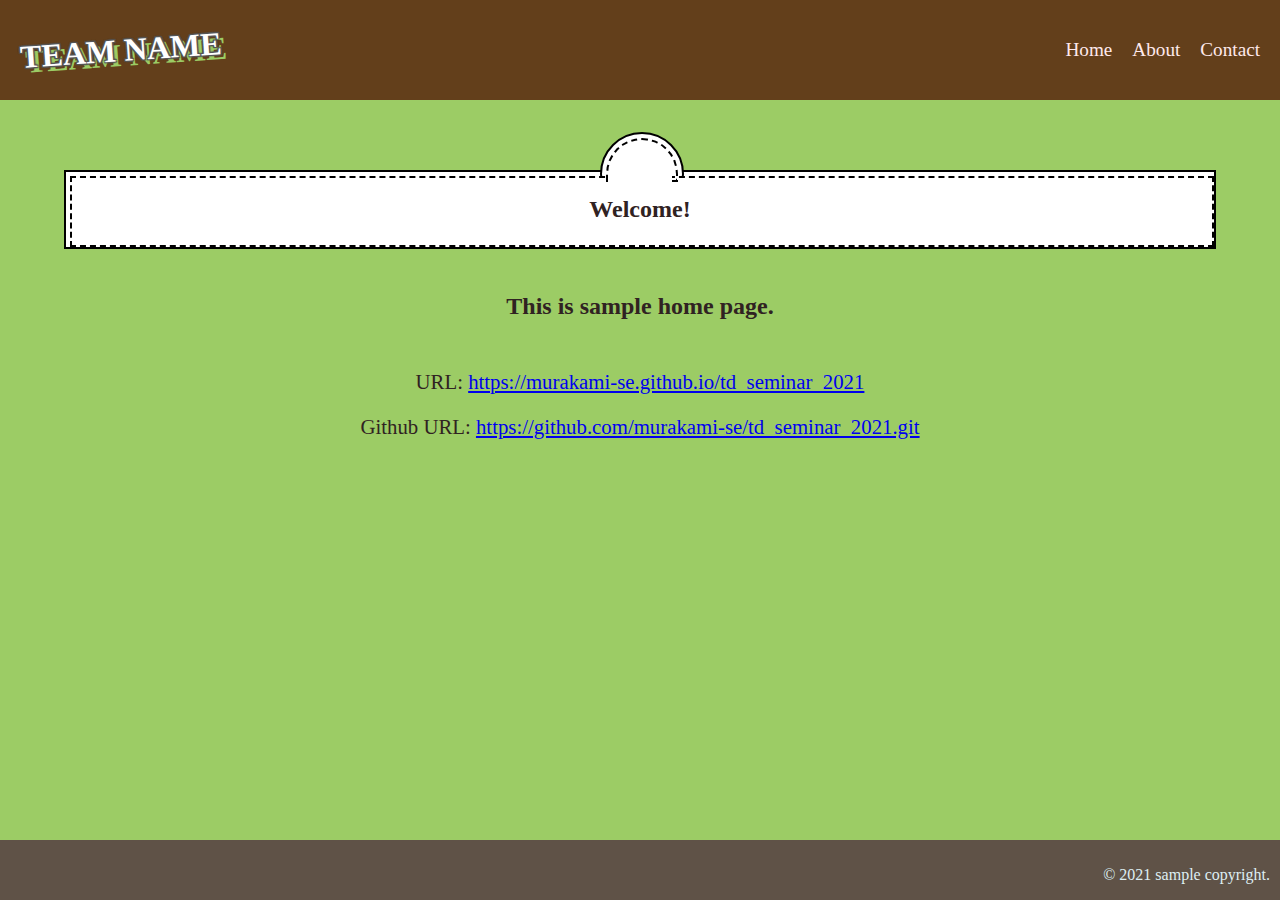
<file: index.html>
<!DOCTYPE html>
<html lang="jp">
    <head>
        <meta charset="UTF-8" />
        <meta name="viewport" content="width=device-width, initial-scale=1.0" />
        <title>Sample Site</title>
        <link
            rel="stylesheet"
            href="https://use.fontawesome.com/releases/v5.1.0/css/all.css"
            integrity="sha384-lKuwvrZot6UHsBSfcMvOkWwlCMgc0TaWr+30HWe3a4ltaBwTZhyTEggF5tJv8tbt"
            crossorigin="anonymous"
        />
        <link rel="stylesheet" href="css/style.css" />
    </head>
    <body id="top-page">
        <header class="site-header">
            <h1 class="site-logo">TEAM NAME</h1>
            <nav class="site-nav">
                <ul>
                    <li><a href="index.html">Home</a></li>
                    <li><a href="about.html">About</a></li>
                    <li><a href="contact.html">Contact</a></li>
                </ul>
            </nav>
        </header>
        <main class="contents">
            <div class="contents__header">
                <h2><i class="fas fa-home"></i><span>Welcome!</span></h2>
            </div>
            <div class="contents__main">
                <div class="contents__main__wraper">
                    <div class="description">
                        <p>This is sample home page.</p>
                    </div>
                    <div class="information">
                        <p>URL: <a href="https://murakami-se.github.io/td_seminar_2021/index.html">https://murakami-se.github.io/td_seminar_2021</a></p>
                        <p>Github URL: <a href="https://github.com/murakami-se/td_seminar_2021.git">https://github.com/murakami-se/td_seminar_2021.git</a></p>    
                    </div>
                </div>
            </div>
        </main>
        <footer class="site-footer">
            <p class="copyright">© 2021 sample copyright.</p>
        </footer>
    </body>
</html>
</file>
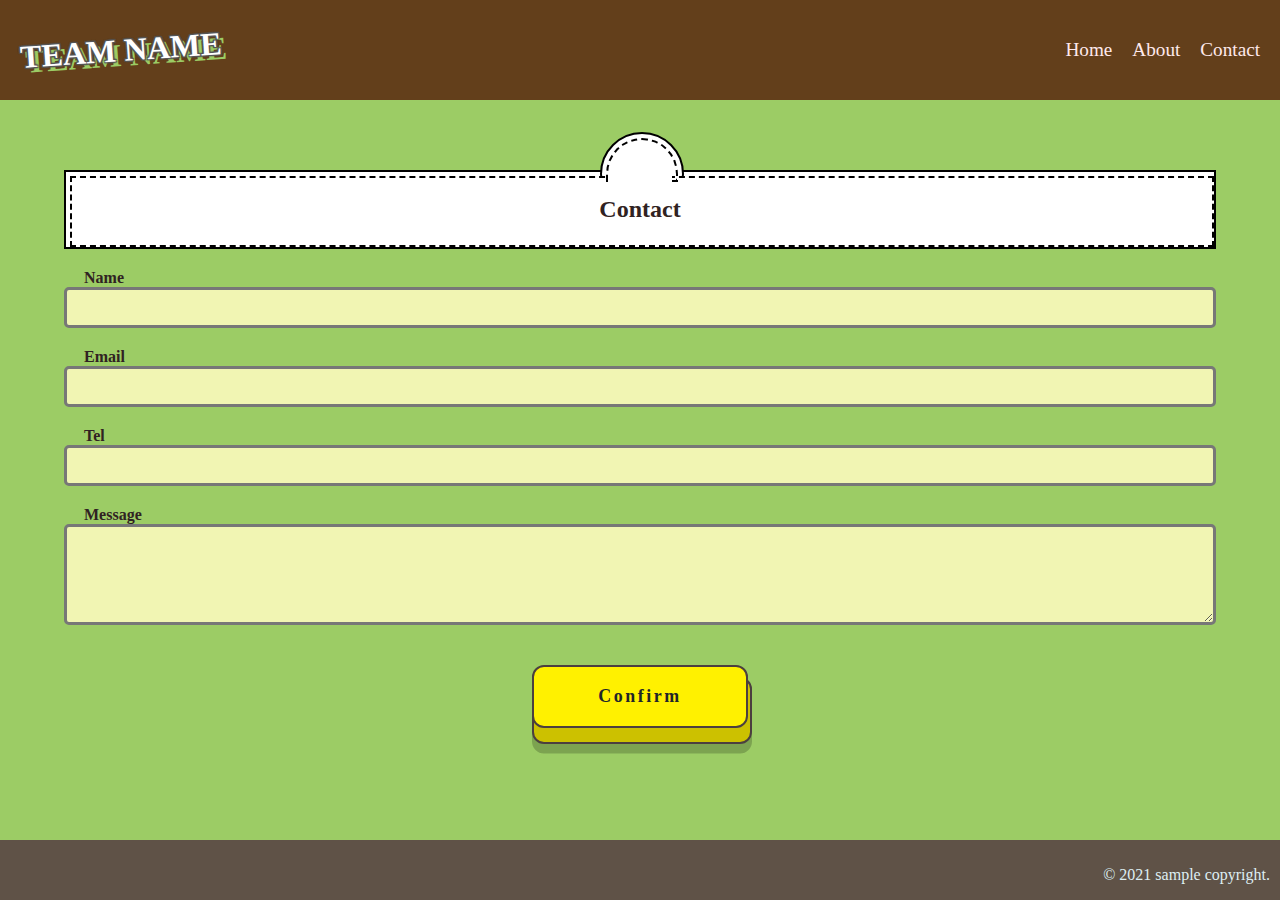
<file: contact.html>
<!DOCTYPE html>
<html lang="jp">
    <head>
        <meta charset="UTF-8" />
        <meta name="viewport" content="width=device-width, initial-scale=1.0" />
        <title>Contact send</title>
        <link
            rel="stylesheet"
            href="https://use.fontawesome.com/releases/v5.1.0/css/all.css"
            integrity="sha384-lKuwvrZot6UHsBSfcMvOkWwlCMgc0TaWr+30HWe3a4ltaBwTZhyTEggF5tJv8tbt"
            crossorigin="anonymous"
        />
        <link rel="stylesheet" href="css/style.css" />
    </head>
    <body id="contact-page">
        <header class="site-header">
            <h1 class="site-logo">TEAM NAME</h1>
            <nav class="site-nav">
                <ul>
                    <li><a href="index.html">Home</a></li>
                    <li><a href="about.html">About</a></li>
                    <li><a href="contact.html">Contact</a></li>
                </ul>
            </nav>
        </header>
        <main class="contents">
            <div class="contents__header">
                <h2><i class="fas fa-paper-plane"></i><span>Contact</span></h2>
            </div>
            <div class="contents__main">
                <form action="contact_confirm.html" method="POST" class="contact-form">
                    <div class="input-group">
                        <label for="name">Name</label>
                        <input type="text" name="name" id="name" required>
                    </div>
                    <div class="input-group">
                        <label for="email">Email</label>
                        <input type="email" name="email" id="email" required>
                    </div>
                    <div class="input-group">
                        <label for="tel">Tel</label>
                        <input type="tel" name="tel" id="tel">
                    </div>
                    <div class="input-group">
                        <label for="message">Message</label>
                        <textarea type="text" name="message" id="message" rows="5" required></textarea>
                    </div>
                    <div class="form-footer">
                        <!-- Github pageで動作しないのでコメントアウト。本来はこっち -->
                        <!-- <button type="submit" class="button"><span>Confirm</span><i class="fas fa-angle-right fa-position-right"></i></button> -->
                        <a href="contact_confirm.html" class="button"><span>Confirm</span><i class="fas fa-angle-right fa-position-right"></i></a>
                    </div>
                </form>
            </div>
        </main>
        <footer class="site-footer">
            <p class="copyright">© 2021 sample copyright.</p>
        </footer>
    </body>
</html>
</file>
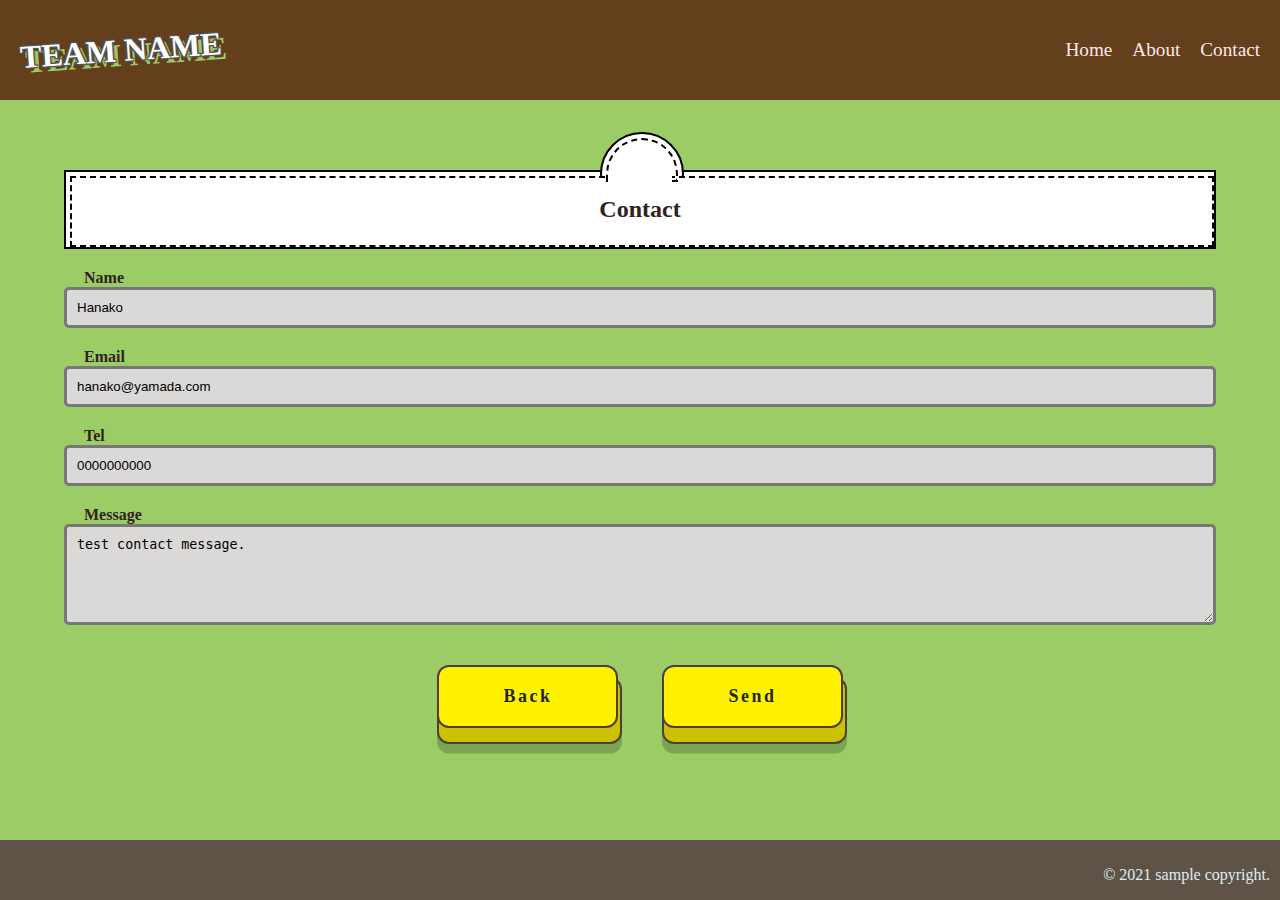
<file: contact_confirm.html>
<!DOCTYPE html>
<html lang="jp">
    <head>
        <meta charset="UTF-8" />
        <meta name="viewport" content="width=device-width, initial-scale=1.0" />
        <title>Contact confirm</title>
        <link
            rel="stylesheet"
            href="https://use.fontawesome.com/releases/v5.1.0/css/all.css"
            integrity="sha384-lKuwvrZot6UHsBSfcMvOkWwlCMgc0TaWr+30HWe3a4ltaBwTZhyTEggF5tJv8tbt"
            crossorigin="anonymous"
        />
        <link rel="stylesheet" href="css/style.css" />
    </head>
    <body id="confirm-page">
        <header class="site-header">
            <h1 class="site-logo">TEAM NAME</h1>
            <nav class="site-nav">
                <ul>
                    <li><a href="index.html">Home</a></li>
                    <li><a href="about.html">About</a></li>
                    <li><a href="contact.html">Contact</a></li>
                </ul>
            </nav>
        </header>
        <main class="contents">
            <div class="contents__header">
                <h2><i class="fas fa-paper-plane"></i><span>Contact</span></h2>
            </div>
            <div class="contents__main">
                <form action="contact_send.html" method="POST" class="contact-form">
                    <div class="input-group">
                        <label for="name">Name</label>
                        <input type="text" name="name" id="name" value="Hanako" readonly>
                    </div>
                    <div class="input-group">
                        <label for="email">Email</label>
                        <input type="email" name="email" id="email" value="hanako@yamada.com" readonly>
                    </div>
                    <div class="input-group">
                        <label for="tel">Tel</label>
                        <input type="tel" name="tel" id="tel" value="0000000000" readonly>
                    </div>
                    <div class="input-group">
                        <label for="message">Message</label>
                        <textarea type="text" name="message" id="message" rows="5" readonly>test contact message.</textarea>
                    </div>
                    <div class="form-footer">
                        <a class="button" href="contact.html"><span>Back</span><i class="fas fa-angle-left fa-position-left"></i></a>
                        
                        <!-- Github pageで動作しないのでコメントアウト。本来はこっち -->
                        <!-- <button type="submit" class="button submit-button"><span>Send</span><i class="fas fa-angle-right fa-position-right"></i></button> -->
                        <a href="contact_send.html" class="button submit-button"><span>Send</span><i class="fas fa-angle-right fa-position-right"></i></a>
                    </div>
                </form>
            </div>
        </main>
        <footer class="site-footer">
            <p class="copyright">© 2021 sample copyright.</p>
        </footer>
    </body>
</html>
</file>
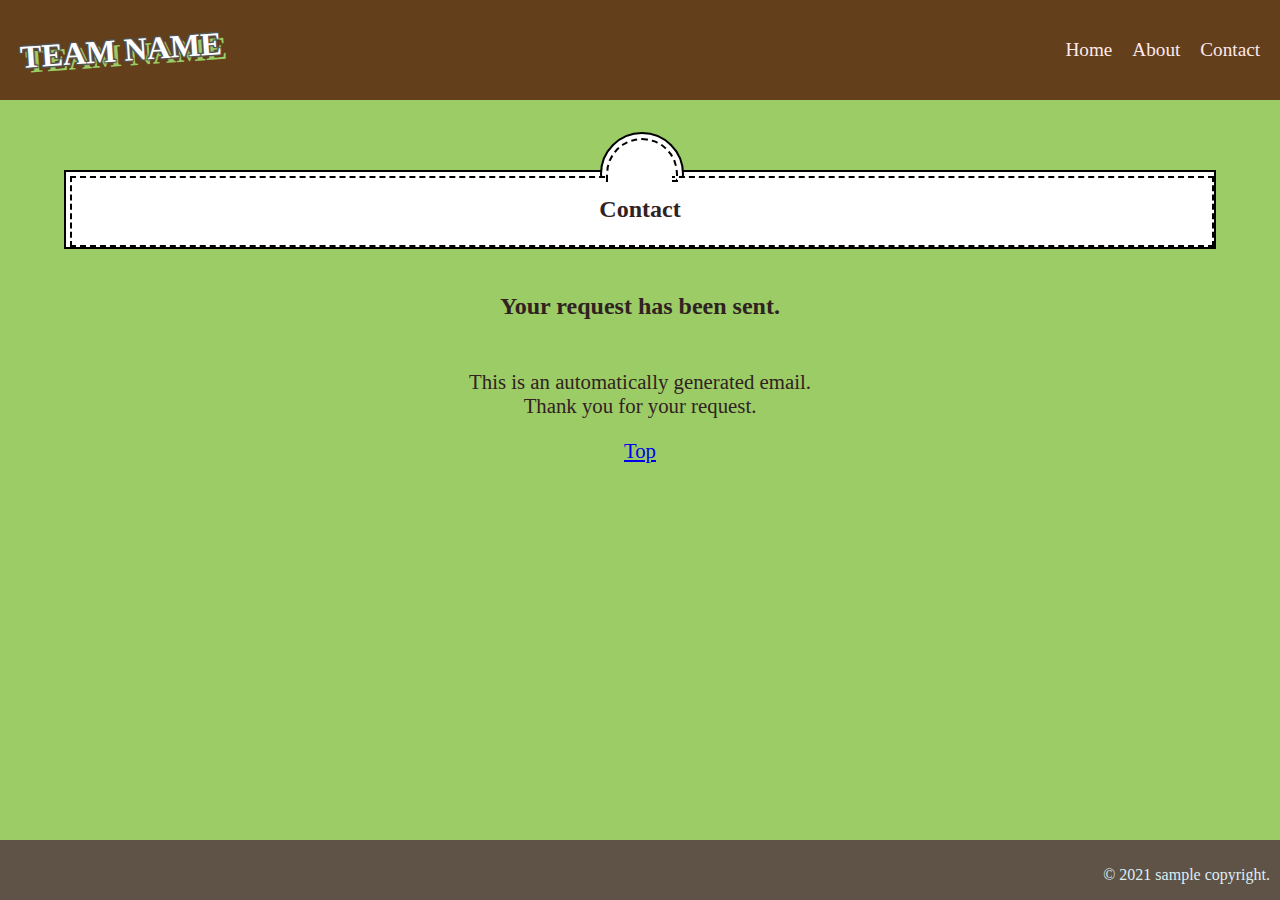
<file: contact_send.html>
<!DOCTYPE html>
<html lang="jp">
    <head>
        <meta charset="UTF-8" />
        <meta name="viewport" content="width=device-width, initial-scale=1.0" />
        <title>Sample Site</title>
        <link
            rel="stylesheet"
            href="https://use.fontawesome.com/releases/v5.1.0/css/all.css"
            integrity="sha384-lKuwvrZot6UHsBSfcMvOkWwlCMgc0TaWr+30HWe3a4ltaBwTZhyTEggF5tJv8tbt"
            crossorigin="anonymous"
        />
        <link rel="stylesheet" href="css/style.css" />
    </head>
    <body id="send-page">
        <header class="site-header">
            <h1 class="site-logo">TEAM NAME</h1>
            <nav class="site-nav">
                <ul>
                    <li><a href="index.html">Home</a></li>
                    <li><a href="about.html">About</a></li>
                    <li><a href="contact.html">Contact</a></li>
                </ul>
            </nav>
        </header>
        <main class="contents">
            <div class="contents__header">
                <h2><i class="fas fa-paper-plane"></i><span>Contact</span></h2>
            </div>
            <div class="contents__main">
                <div class="contents__main__wraper">
                    <div class="description">
                        <p>Your request has been sent.</p>
                    </div>
                    <div class="information">
                        <p>
                            This is an automatically generated email. <br>
                            Thank you for your request.
                        </p>
                        <a href="index.html">Top</a>
                    </div>
                </div>
            </div>
        </main>
        <footer class="site-footer">
            <p class="copyright">© 2021 sample copyright.</p>
        </footer>
    </body>
</html>
</file>
<file: css/style.css>
html, body {
	padding: 0;
	margin: 0;
	background-color: #9ccc65;
	color: #302222;
	box-sizing: border-box;
}

/* header
*******************************/

.site-header {
	background-color: #633f1b;
	height: 100px;
	width: 100%;
	position: fixed;
	top: 0;
	z-index: 10;
	display: flex;
	justify-content: space-between;
	align-items: center;
	flex-wrap: wrap;
	padding: 20px;
	box-sizing: border-box;
}

.site-logo {
	color: #fff;
	text-shadow: 1px 1px 1px #555, -1px 1px 1px #555, 1px -1px 1px #555, -1px -1px 1px #555, 1px 1px 1px #555, -1px 1px 1px #555, 1px -1px 1px #555, -1px -1px 1px #555, 5px 5px #9ccc65;
	transform: rotate(-4deg);
	margin: 0;
}

.site-nav ul {
	display: flex;
	list-style-type: none;
}

.site-nav li {
	padding-left: 20px;
}

.site-nav li a {
	color: #ffe9ec;
	text-decoration: none;
	font-size: 1.2em;
}

.site-nav li a:hover {
	color: #c4c4c4;
}

@media (max-width:680px) {
	.site-header {
		height: 120px;
	}
	.site-nav {
		width: 100%;
	}
	.site-nav ul {
		width: 100%;
		justify-content: flex-end;
		box-sizing: border-box;
	}
}


/* contents
*******************************/

.contents {
	margin: 100px auto 50px auto;
	padding-top: 50px;
	width: 90%;
}

.contents__header h2 {
	position: relative;
	text-align: center;
	border: 2px solid #000;
	background: #fff;
}

.contents__header h2:before, h2:after {
	position: absolute;
	content: "";
}

.contents__header h2:before {
	top: -40px;
	left: calc(50% - 40px);
	width: 80px;
	height: 80px;
	border: 2px solid #000;
	border-radius: 50%;
	background: #fff;
}

.contents__header h2:after {
	top: 4px;
	left: 4px;
	width: calc(100% - 8px);
	height: calc(100% - 8px);
	border: 2px dashed #000;
	background: #fff;
}

.contents__header h2 i {
	font-size: 24px;
	font-size: 2.4rem;
	line-height: 60px;
	position: absolute;
	z-index: 2;
	top: -40px;
	left: calc(50% - 40px);
	width: 80px;
	height: 60px;
	text-align: center;
}

.contents__header h2 span {
	position: relative;
	z-index: 1;
	display: block;
	padding: 1.5rem;
}

.contents__header h2 span:before, h2 span:after {
	position: absolute;
	content: "";
}

.contents__header h2 span:before {
	top: -34px;
	left: calc(50% - 34px);
	width: 68px;
	height: 40px;
	border: 2px dashed #000;
	border-radius: 50vw 50vw 0 0;
}

.contents__header h2 span:after {
	position: absolute;
	top: 4px;
	left: calc(50% - 32px);
	width: 64px;
	height: 10px;
	background: #fff;
}

.contents__main {
	position: relative;
	text-align: center;
}

.contents__main__wraper {
	position: absolute;
	top: 0;
	left: 0;
  	right: 0;
  	bottom: 0;
	margin: auto;
}

.contents__main__wraper .description {
	font-size: 1.5em;
	font-weight: bold;
}

.contents__main__wraper .information {
	margin: 50px 5px;
	font-size: 1.3em;
	padding-bottom: 100px;
}

/* footer
*******************************/
.site-footer {
	padding-right: 20px;
	height: 60px;
	width: 100%;
	position: fixed;
	bottom: 0;
	left: 0;
	background-color: #5f5247;
	color: #deeef3;
}

.site-footer .copyright {
	padding: 10px;
	position: relative;
	bottom: 0;
	right: 0;
	text-align: right;
}



/* about
*******************************/
.members {
	display: flex;
	flex-wrap: wrap;
}

.card {
	margin: 30px auto;
	width: 300px;
	background: #fff;
	border-radius: 5px;
	box-shadow: 0 2px 5px #ccc;
}

.card-img {
	border-radius: 5px 5px 0 0;
	max-width: 100%;
	height: auto;
}

.card-content {
	padding: 10px 12px;
}

.card-content p {
	padding: 0px;
	margin-top: 0px;
	margin-bottom: 10px;
}


.card-title {
	font-size: 20px;
	margin-bottom: 20px;
	text-align: center;
	color: #333;
}

.card-text {
	color: #777;
	font-size: 14px;
	line-height: 1.5;
}



/* contact
*******************************/

.contact-form {
	margin: auto;
	width: 100%;
}

.contact-form label {
	display: block;
	margin-left: 20px;
	font-weight: bold;
	width: 200px;
	text-align: left;
}

.input-group {
	display: flex;
	justify-content: space-between;
	margin-bottom: 20px;
	flex-wrap: wrap;
}

.input-group input, textarea {
	width: 80%;
	padding: 10px;
	border-radius: 5px;
	background-color: rgb(241, 245, 179);
	border: solid 3px #777;
	-webkit-appearance: none;
}

#confirm-page .input-group input, #confirm-page .input-group textarea {
	background-color: #dbd8d8;
}

@media (max-width:1399px) {
	.input-group {
		width: 100%;
	}
	.input-group input, textarea {
		width: 100%;
	}
}

.contact-form .form-footer {
	text-align: center;
	margin-top: 20px;
	margin-bottom: 100px;
}

.contact-form .button {
  font-size: 1.6rem;
  font-weight: 700;
  line-height: 1.5;
  position: relative;
  display: inline-block;
  padding: 1rem 4rem;
  cursor: pointer;
  -webkit-user-select: none;
  -moz-user-select: none;
  -ms-user-select: none;
  user-select: none;
  -webkit-transition: all 0.3s;
  transition: all 0.3s;
  text-align: center;
  vertical-align: middle;
  text-decoration: none;
  letter-spacing: 0.1em;
  color: #212529;
  border-radius: 0.5rem;
}

.contact-form .button {
  padding: 0;
  border-radius: 0.75rem;
  margin: 20px;
}

.contact-form .button:before {
  position: absolute;
  top: 0;
  right: 0;
  bottom: 0;
  left: 0;

  width: 100%;
  height: 100%;

  content: "";
  -webkit-transition: all 0.3s;
  transition: all 0.3s;
  -webkit-transform: translate3d(0, 0.75rem, -1rem);
  transform: translate3d(0, 0.75rem, -1rem);

  border: 2px solid #4b3f3f;
  border-radius: inherit;
  background: #ccc100;
  -webkit-box-shadow: 0 0.6rem 0 0 rgba(0, 0, 0, 0.2);
  box-shadow: 0 0.6rem 0 0 rgba(0, 0, 0, 0.2);
}

.contact-form .button:after {
  font-size: 2rem;
  font-weight: normal;
  line-height: 1;
  position: absolute;
  top: calc(50% - 1rem);
  left: 1.5rem;
  margin: 0;
  padding: 0;
}

.contact-form .submit-button::after {
  font-family: "Font Awesome 5 Free";
  content: "\f0e0";
}

.contact-form .button span {
  position: relative;
  display: block;
  padding: 1rem 4rem 1rem 4rem ;
  -webkit-transition: all 0.3s;
  transition: all 0.3s;
  border: 2px solid#4b3f3f;
  border-radius: inherit;
  background: #fff100;
  font-size: 0.7em;
}

.fa-position-left {
  position: absolute;
  top: calc(50% - 0.5em);
  left: 1rem;
}

.fa-position-right {
  position: absolute;
  top: calc(50% - 0.5em);
  right: 1rem;
}

.contact-form .button:hover {
  -webkit-transform: translate(0, 0.25rem);
  transform: translate(0, 0.25rem);
  background: #fff100;
}

.contact-form .button:hover:before {
  -webkit-transform: translate3d(0, 0.5rem, -1rem);
  transform: translate3d(0, 0.5rem, -1rem);
  -webkit-box-shadow: 0 0.35rem 0 0 rgba(0, 0, 0, 0.2);
  box-shadow: 0 0.35rem 0 0 rgba(0, 0, 0, 0.2);
}

.contact-form .submit-button:hover:after {
  content: "\f2b6";
}

.contact-form .button:active {
  -webkit-transform: translate(0rem, 0.75rem);
  transform: translate(0rem, 0.75rem);
}

.contact-form .button:active:before {
  -webkit-transform: translate3d(0, 0, -1rem);
  transform: translate3d(0, 0, -1rem);
  -webkit-box-shadow: 0 0.35rem 0 0 rgba(0, 0, 0, 0.2);
  box-shadow: 0 0.35rem 0 0 rgba(0, 0, 0, 0.2);
}

.contact-form .submit-button:active:after {
  content: "\f2b6";
}
</file>
